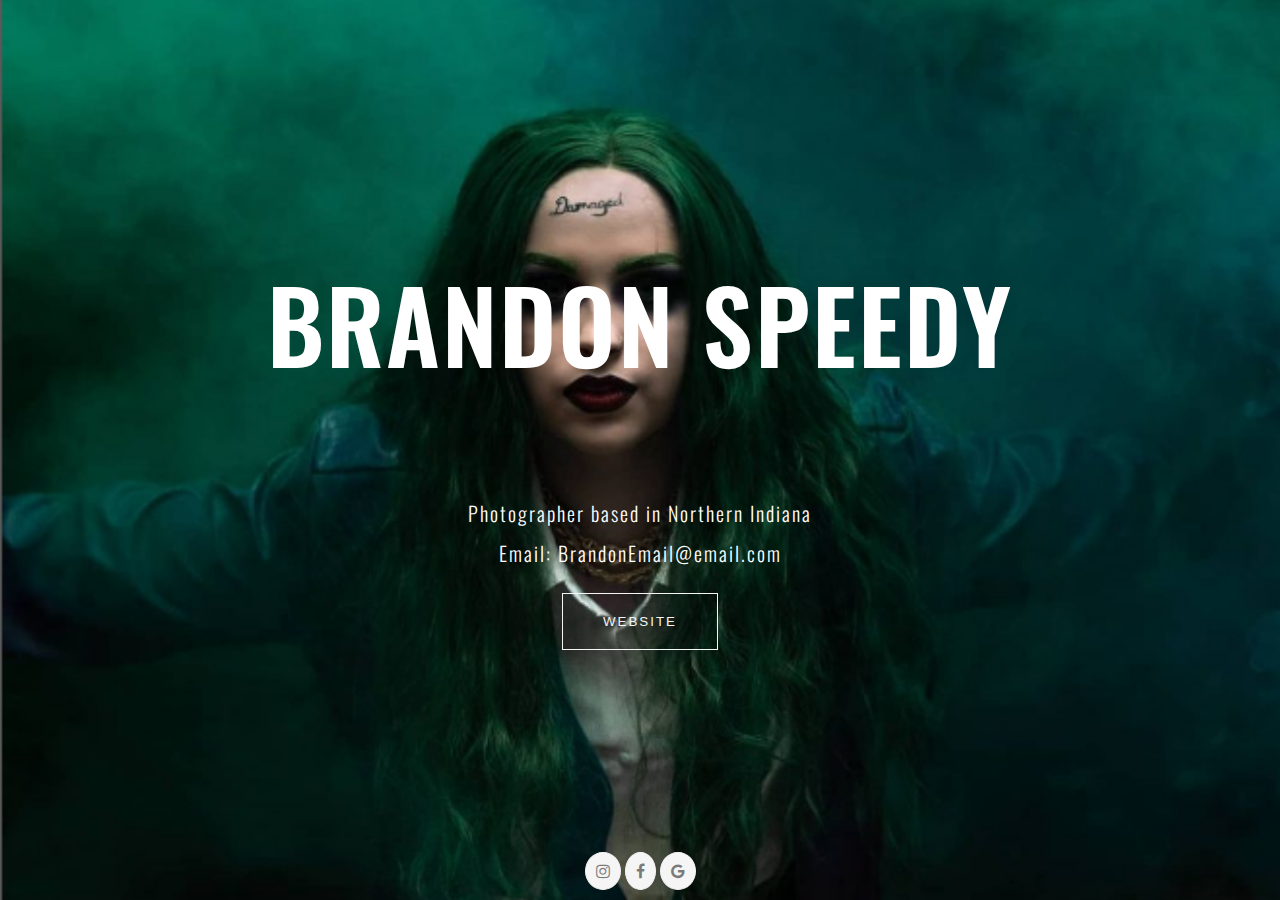
<file: index.html>
<!DOCTYPE html>
<html lang="en">

<head>
    <meta charset="UTF-8">
    <meta http-equiv="X-UA-Compatible" content="IE=edge">
    <meta name="viewport" content="width=device-width, initial-scale=1.0">
    <link rel="preconnect" href="https://fonts.googleapis.com">
    <link rel="preconnect" href="https://fonts.gstatic.com" crossorigin>
    <link href="https://fonts.googleapis.com/css2?family=Oswald:wght@200;300;600&display=swap" rel="stylesheet">
    <link rel="stylesheet" href="https://cdnjs.cloudflare.com/ajax/libs/font-awesome/4.7.0/css/font-awesome.min.css">
    <link rel="stylesheet" href="landingstyle.css">
    <title>Brandon Speedy Photography</title>
</head>

<body>
    <section>
        <h1>Brandon Speedy</h1>
        <div class="details">
            <p>
                Photographer based in Northern Indiana
            </p>
            <p>Email: BrandonEmail@email.com</p>
            <a href="./pages/main.html"><button>Website</button></a>
        </div>
    </section>
    <footer>
        <div class="contact">
            <a href="https://www.instagram.com/bmspeedy/?hl=en" target="blank" class="fa fa-instagram"></a>
            <a href="https://www.facebook.com/BMSpeedy-1514118848657477" target="blank" class="fa fa-facebook"></a>
            <a href="#" class="fa fa-google"></a>
        </div>
    </footer>
</body>

</html>
</file>
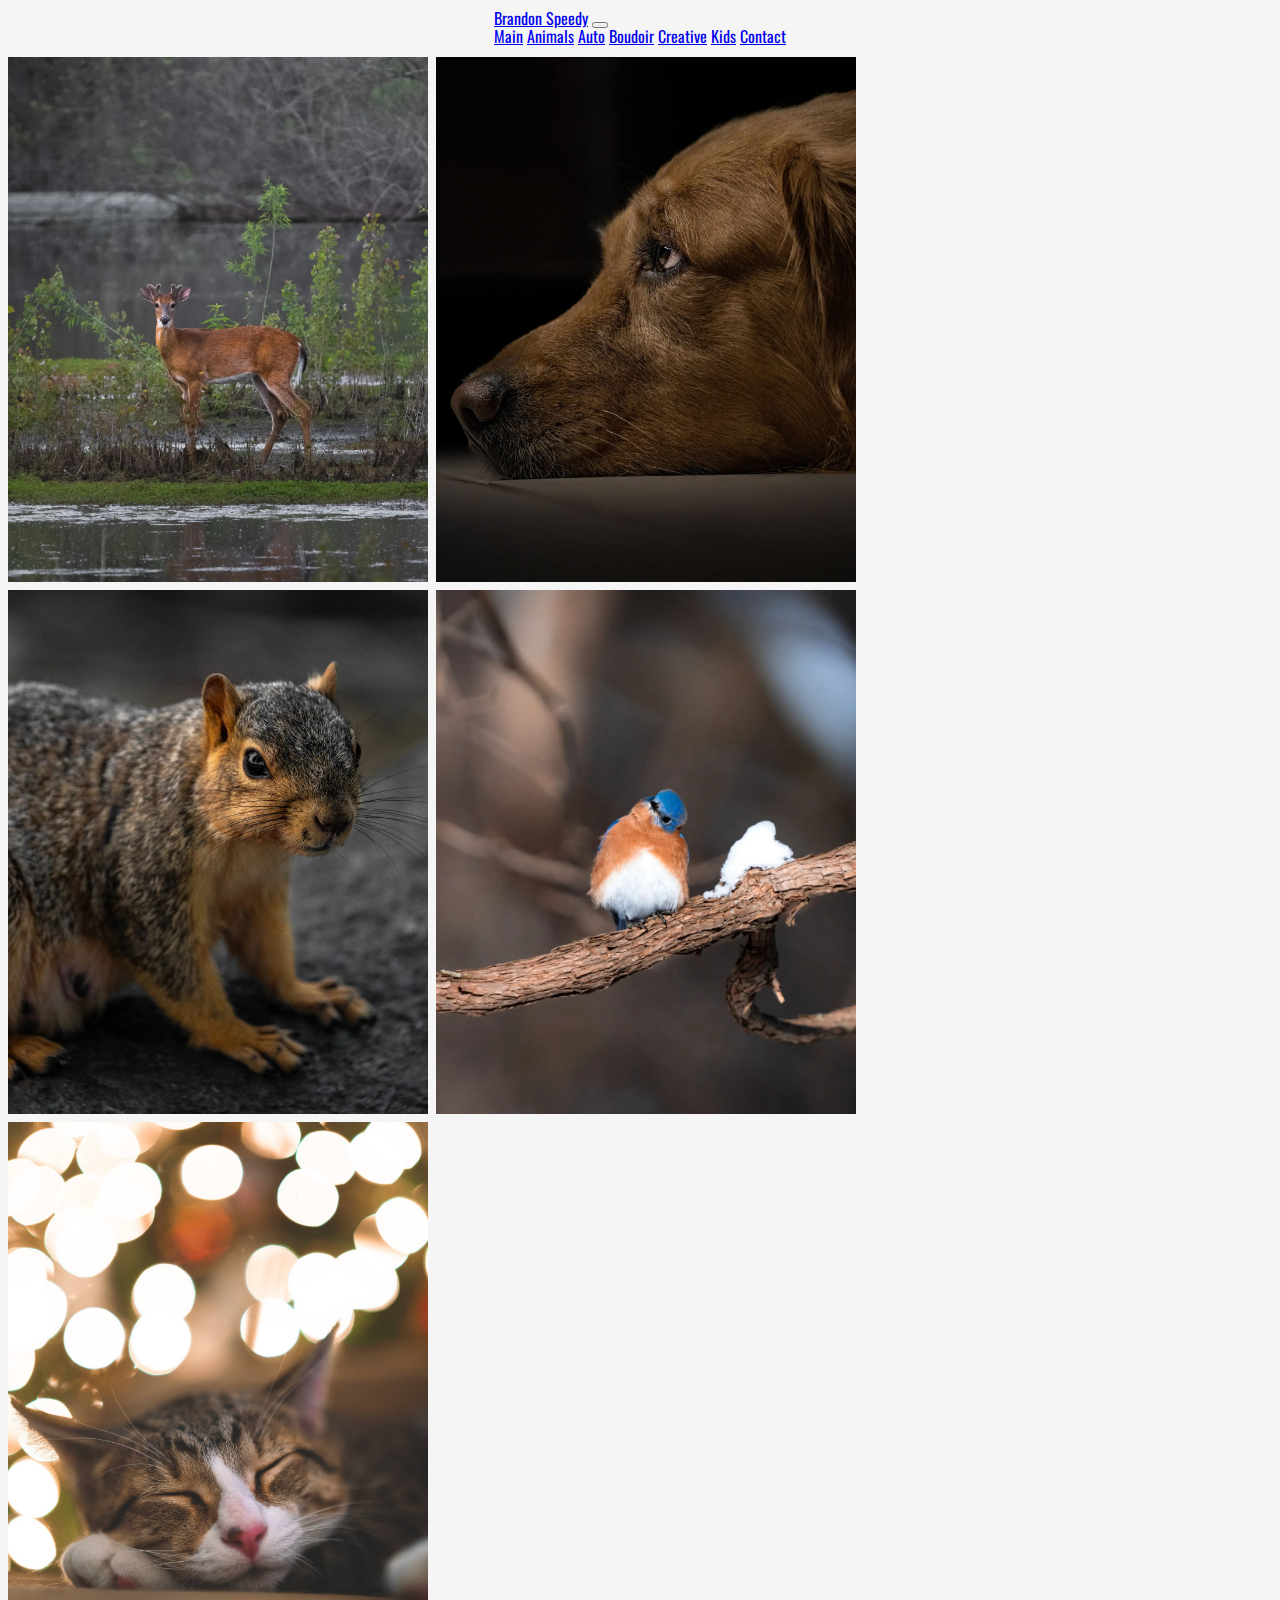
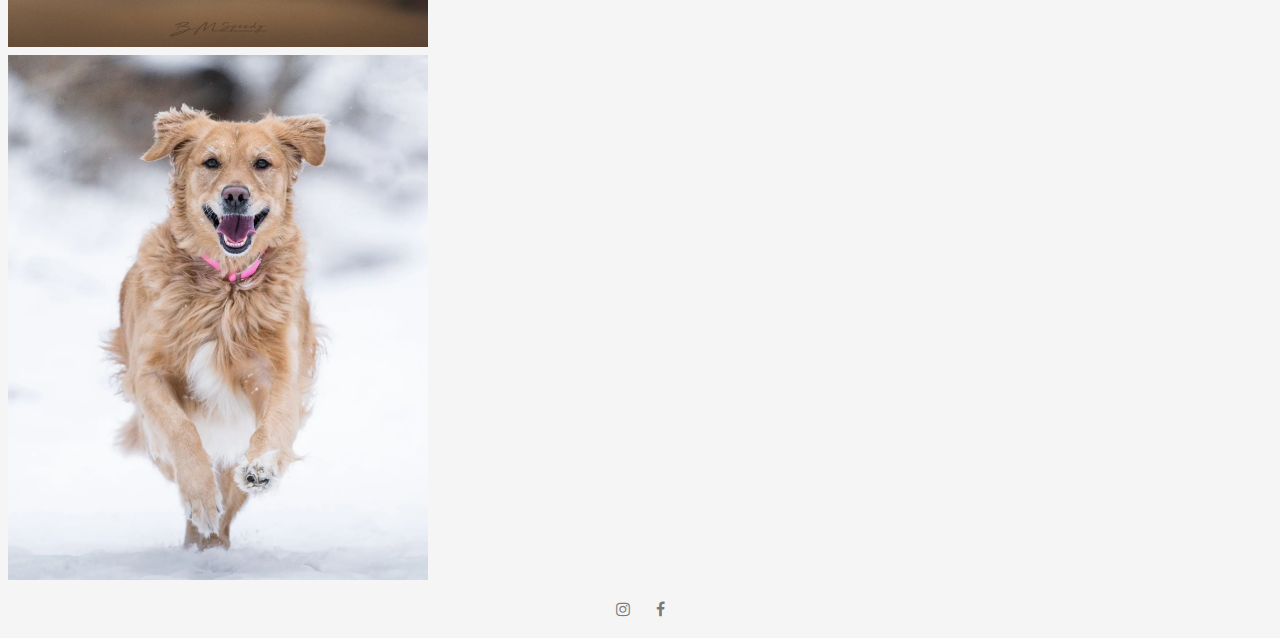
<file: pages/animals.html>
<!DOCTYPE html>
<html lang="en">

<head>
    <meta charset="UTF-8">
    <meta http-equiv="X-UA-Compatible" content="IE=edge">
    <meta name="viewport" content="width=device-width, initial-scale=1.0">
    <link rel="preconnect" href="https://fonts.googleapis.com">
    <link rel="preconnect" href="https://fonts.gstatic.com" crossorigin>
    <link href="https://fonts.googleapis.com/css2?family=Oswald:wght@200;300;600&display=swap" rel="stylesheet">
    <link rel="stylesheet" href="https://cdnjs.cloudflare.com/ajax/libs/font-awesome/4.7.0/css/font-awesome.min.css">
    <link rel="stylesheet" href="https://stackpath.bootstrapcdn.com/bootstrap/4.1.3/css/bootstrap.min.css"
        integrity="sha384-MCw98/SFnGE8fJT3GXwEOngsV7Zt27NXFoaoApmYm81iuXoPkFOJwJ8ERdknLPMO" crossorigin="anonymous">
    <link rel="stylesheet" href="./mainstyle.css">
    <title>Brandon Speedy Photography</title>
</head>

<body>
    <div class="container">
        <nav class="navbar navbar-expand-md navbar-light bg-whitesmoke">
            <a class="navbar-brand" href="#">Brandon Speedy</a>
            <button class="navbar-toggler" type="button" data-toggle="collapse" data-target="#expandme">
                <span class="navbar-toggler-icon"></span>
            </button>
            <div class="collapse navbar-collapse" id="expandme">
                <div class="navbar-nav ml-auto">
                    <a href="./main.html" class="nav-item nav-link">Main</a>
                    <a href="./animals.html" class="nav-item nav-link active">Animals</a>
                    <a href="./auto.html" class="nav-item nav-link">Auto</a>
                    <a href="./boudoir.html" class="nav-item nav-link">Boudoir</a>
                    <a href="./creative.html" class="nav-item nav-link">Creative</a>
                    <a href="./kids.html" class="nav-item nav-link">Kids</a>
                    <a href="./contact.html" class="nav-item nav-link">Contact</a>
                </div>
        </nav>
    </div>
    <div class="container">
        <div class="row">
            <div class="column">
                <img src="../images/animal/animal1.jpg">
                <img src="../images/animal/animal2.jpg">
            </div>
            <div class="column">
                <img src="../images/animal/animal3.jpg">
                <img src="../images/animal/animal6.jpg">
            </div>
            <div class="column">
                <img src="../images/animal/animal5.jpg">
                <img src="../images/animal/animal4.jpg">
            </div>
        </div>
    </div>
</body>
<footer>
    <div class="contact">
        <a href="https://www.instagram.com/bmspeedy/?hl=en" target="blank" class="fa fa-instagram"></a>
        <a href="https://www.facebook.com/BMSpeedy-1514118848657477" target="blank" class="fa fa-facebook"></a>
    </div>
</footer>
<script src="https://code.jquery.com/jquery-3.5.1.slim.min.js"
    integrity="sha384-DfXdz2htPH0lsSSs5nCTpuj/zy4C+OGpamoFVy38MVBnE+IbbVYUew+OrCXaRkfj"
    crossorigin="anonymous"></script>
<script src="https://cdn.jsdelivr.net/npm/popper.js@1.16.0/dist/umd/popper.min.js"
    integrity="sha384-Q6E9RHvbIyZFJoft+2mJbHaEWldlvI9IOYy5n3zV9zzTtmI3UksdQRVvoxMfooAo"
    crossorigin="anonymous"></script>
<script src="https://stackpath.bootstrapcdn.com/bootstrap/4.5.0/js/bootstrap.min.js"
    integrity="sha384-OgVRvuATP1z7JjHLkuOU7Xw704+h835Lr+6QL9UvYjZE3Ipu6Tp75j7Bh/kR0JKI"
    crossorigin="anonymous"></script>

</html>
</file>
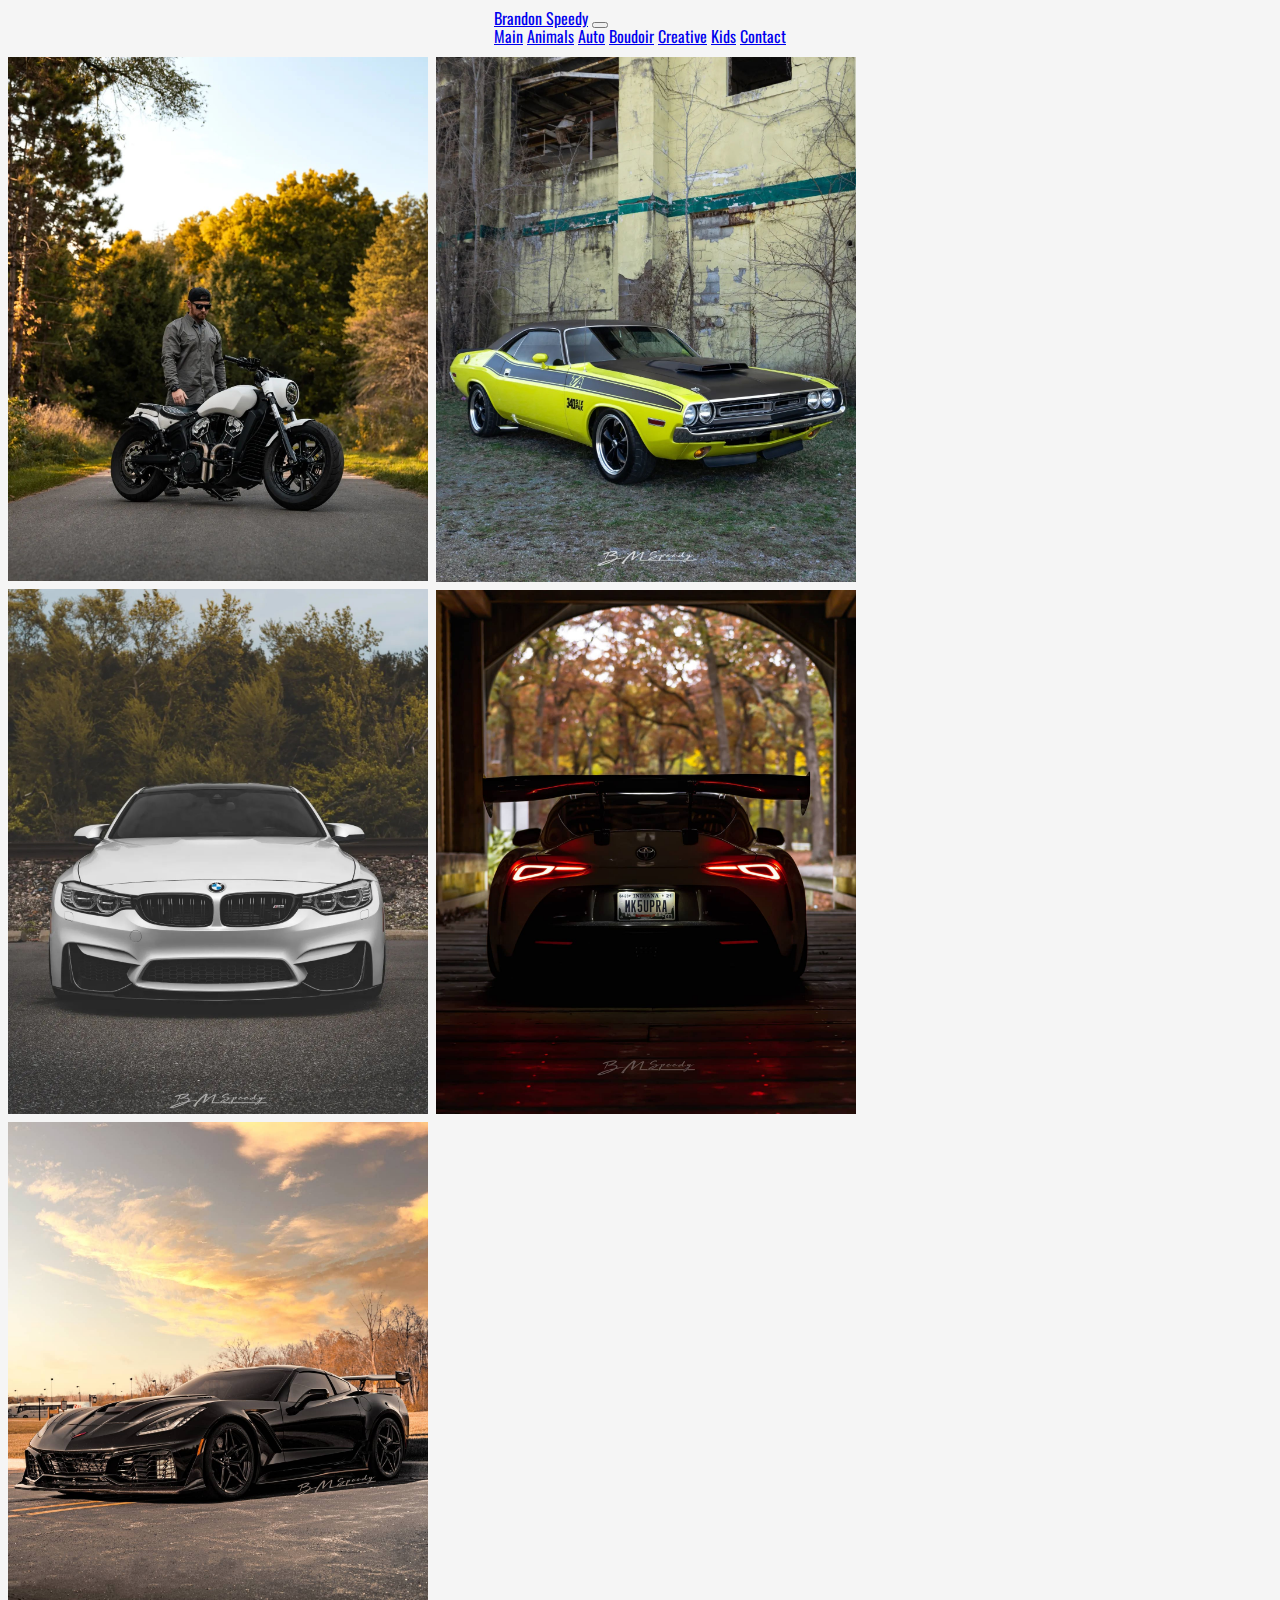
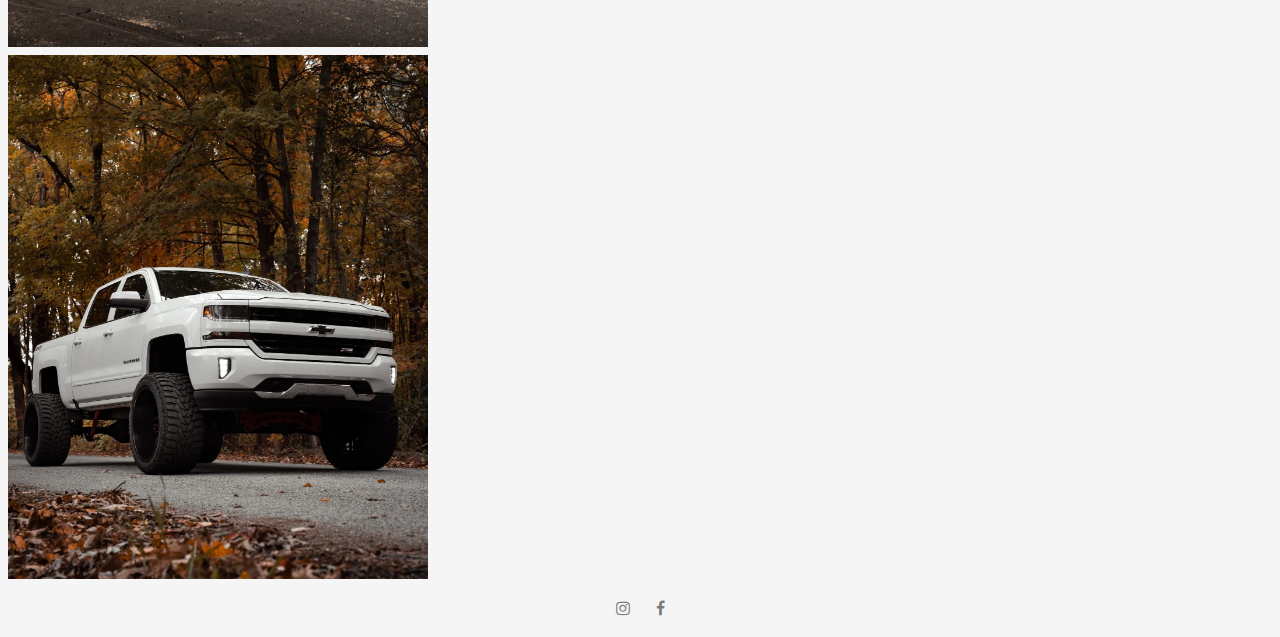
<file: pages/auto.html>
<!DOCTYPE html>
<html lang="en">

<head>
    <meta charset="UTF-8">
    <meta http-equiv="X-UA-Compatible" content="IE=edge">
    <meta name="viewport" content="width=device-width, initial-scale=1.0">
    <link rel="preconnect" href="https://fonts.googleapis.com">
    <link rel="preconnect" href="https://fonts.gstatic.com" crossorigin>
    <link href="https://fonts.googleapis.com/css2?family=Oswald:wght@200;300;600&display=swap" rel="stylesheet">
    <link rel="stylesheet" href="https://cdnjs.cloudflare.com/ajax/libs/font-awesome/4.7.0/css/font-awesome.min.css">
    <link rel="stylesheet" href="https://stackpath.bootstrapcdn.com/bootstrap/4.1.3/css/bootstrap.min.css"
        integrity="sha384-MCw98/SFnGE8fJT3GXwEOngsV7Zt27NXFoaoApmYm81iuXoPkFOJwJ8ERdknLPMO" crossorigin="anonymous">
    <link rel="stylesheet" href="mainstyle.css">
    <title>Brandon Speedy Photography</title>
</head>

<body>
    <div class="container">
        <nav class="navbar navbar-expand-md navbar-light bg-whitesmoke">
            <a class="navbar-brand" href="#">Brandon Speedy</a>
            <button class="navbar-toggler" type="button" data-toggle="collapse" data-target="#expandme">
                <span class="navbar-toggler-icon"></span>
            </button>
            <div class="collapse navbar-collapse" id="expandme">
                <div class="navbar-nav ml-auto">
                    <a href="./main.html" class="nav-item nav-link">Main</a>
                    <a href="./animals.html" class="nav-item nav-link">Animals</a>
                    <a href="./auto.html" class="nav-item nav-link active">Auto</a>
                    <a href="./boudoir.html" class="nav-item nav-link">Boudoir</a>
                    <a href="./creative.html" class="nav-item nav-link">Creative</a>
                    <a href="./kids.html" class="nav-item nav-link">Kids</a>
                    <a href="./contact.html" class="nav-item nav-link">Contact</a>
                </div>
        </nav>
    </div>
    <div class="container">
        <div class="row">
            <div class="column">
                <img src="../images/auto/auto1.jpg">
                <img src="../images/auto/auto2.jpg">
            </div>
            <div class="column">
                <img src="../images/auto/auto3.jpg">
                <img src="../images/auto/auto6.jpg">
            </div>
            <div class="column">
                <img src="../images/auto/auto5.jpg">
                <img src="../images/auto/auto4.jpg">
            </div>
        </div>
    </div>
</body>
<footer>
    <div class="contact">
        <a href="https://www.instagram.com/bmspeedy/?hl=en" target="blank" class="fa fa-instagram"></a>
        <a href="https://www.facebook.com/BMSpeedy-1514118848657477" target="blank" class="fa fa-facebook"></a>
    </div>
</footer>
<script src="https://code.jquery.com/jquery-3.5.1.slim.min.js"
    integrity="sha384-DfXdz2htPH0lsSSs5nCTpuj/zy4C+OGpamoFVy38MVBnE+IbbVYUew+OrCXaRkfj"
    crossorigin="anonymous"></script>
<script src="https://cdn.jsdelivr.net/npm/popper.js@1.16.0/dist/umd/popper.min.js"
    integrity="sha384-Q6E9RHvbIyZFJoft+2mJbHaEWldlvI9IOYy5n3zV9zzTtmI3UksdQRVvoxMfooAo"
    crossorigin="anonymous"></script>
<script src="https://stackpath.bootstrapcdn.com/bootstrap/4.5.0/js/bootstrap.min.js"
    integrity="sha384-OgVRvuATP1z7JjHLkuOU7Xw704+h835Lr+6QL9UvYjZE3Ipu6Tp75j7Bh/kR0JKI"
    crossorigin="anonymous"></script>

</html>
</file>
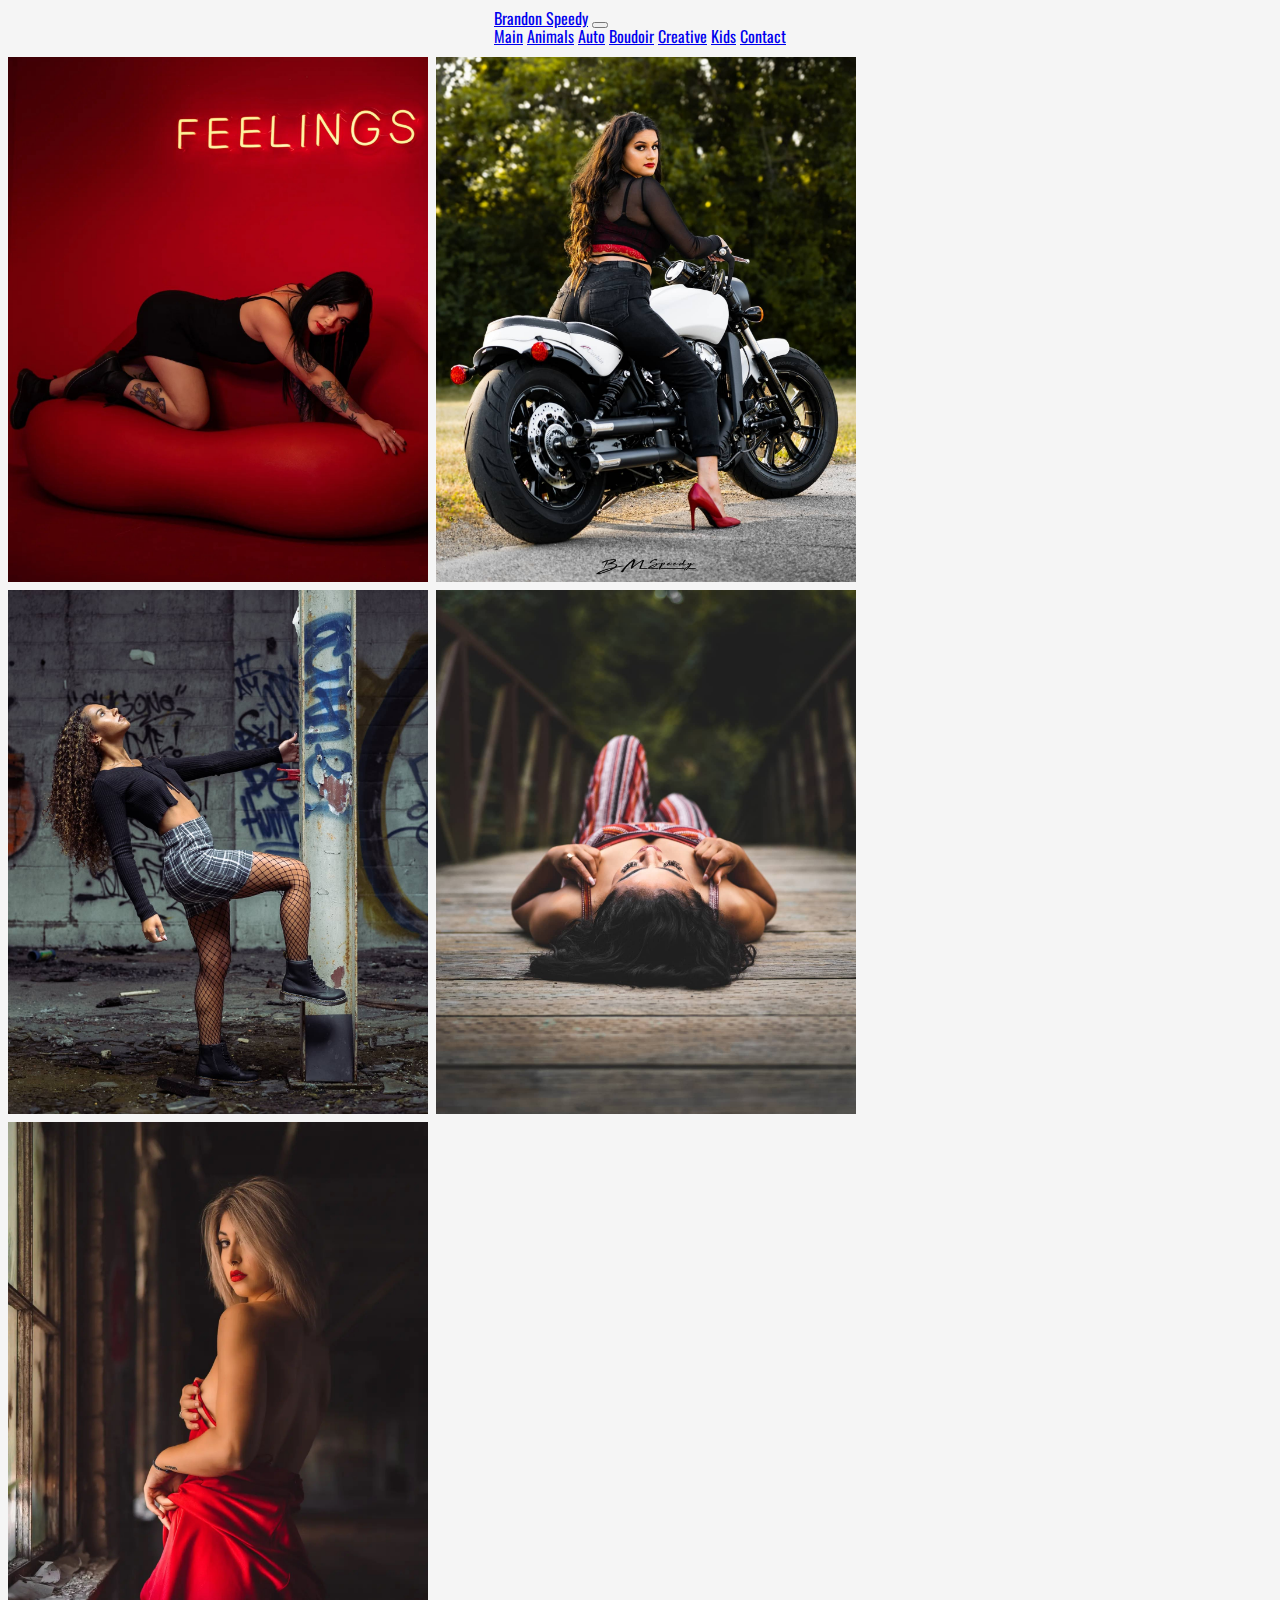
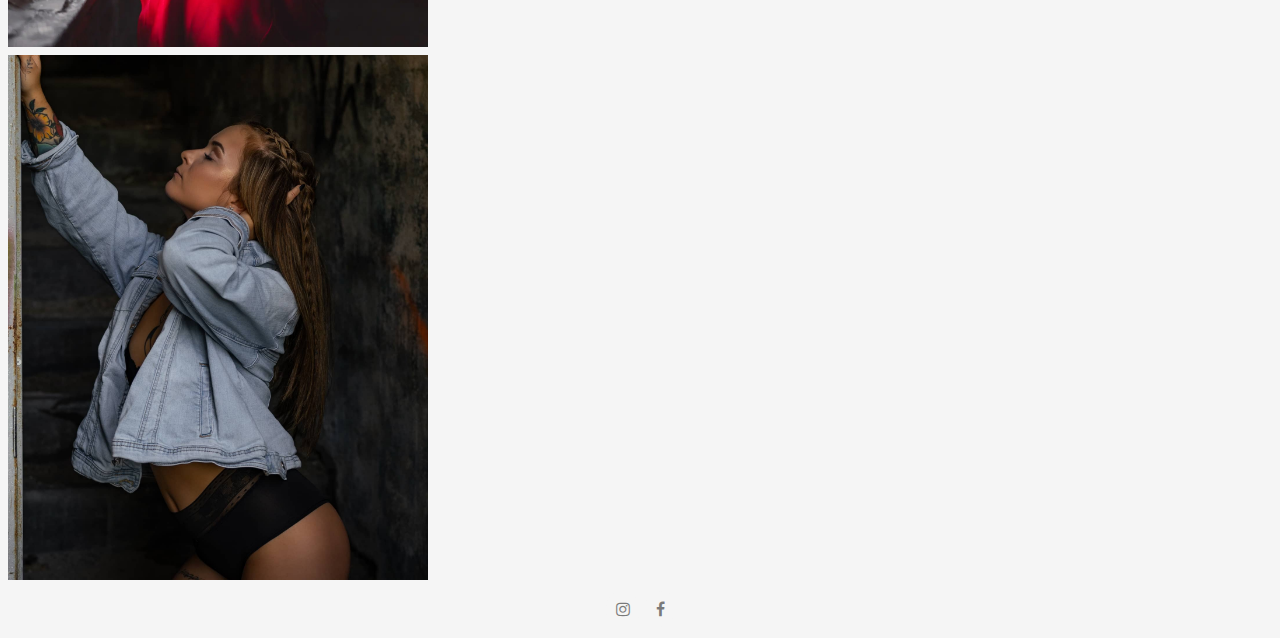
<file: pages/boudoir.html>
<!DOCTYPE html>
<html lang="en">

<head>
    <meta charset="UTF-8">
    <meta http-equiv="X-UA-Compatible" content="IE=edge">
    <meta name="viewport" content="width=device-width, initial-scale=1.0">
    <link rel="preconnect" href="https://fonts.googleapis.com">
    <link rel="preconnect" href="https://fonts.gstatic.com" crossorigin>
    <link href="https://fonts.googleapis.com/css2?family=Oswald:wght@200;300;600&display=swap" rel="stylesheet">
    <link rel="stylesheet" href="https://cdnjs.cloudflare.com/ajax/libs/font-awesome/4.7.0/css/font-awesome.min.css">
    <link rel="stylesheet" href="https://stackpath.bootstrapcdn.com/bootstrap/4.1.3/css/bootstrap.min.css"
        integrity="sha384-MCw98/SFnGE8fJT3GXwEOngsV7Zt27NXFoaoApmYm81iuXoPkFOJwJ8ERdknLPMO" crossorigin="anonymous">
    <link rel="stylesheet" href="mainstyle.css">
    <title>Brandon Speedy Photography</title>
</head>

<body>
    <div class="container">
        <nav class="navbar navbar-expand-md navbar-light bg-whitesmoke">
            <a class="navbar-brand" href="#">Brandon Speedy</a>
            <button class="navbar-toggler" type="button" data-toggle="collapse" data-target="#expandme">
                <span class="navbar-toggler-icon"></span>
            </button>
            <div class="collapse navbar-collapse" id="expandme">
                <div class="navbar-nav ml-auto">
                    <a href="./main.html" class="nav-item nav-link">Main</a>
                    <a href="./animals.html" class="nav-item nav-link">Animals</a>
                    <a href="./auto.html" class="nav-item nav-link">Auto</a>
                    <a href="./boudoir.html" class="nav-item nav-link active">Boudoir</a>
                    <a href="./creative.html" class="nav-item nav-link">Creative</a>
                    <a href="./kids.html" class="nav-item nav-link">Kids</a>
                    <a href="./contact.html" class="nav-item nav-link">Contact</a>
                </div>
        </nav>
    </div>
    <div class="container">
        <div class="row">
            <div class="column">
                <img src="../images/boudoir/boudoir1.jpg">
                <img src="../images/boudoir/boudoir2.jpg">
            </div>
            <div class="column">
                <img src="../images/boudoir/boudoir3.jpg">
                <img src="../images/boudoir/boudoir6.jpg">
            </div>
            <div class="column">
                <img src="../images/boudoir/boudoir5.jpg">
                <img src="../images/boudoir/boudoir4.jpg">
            </div>
        </div>
    </div>
</body>
<footer>
    <div class="contact">
        <a href="https://www.instagram.com/bmspeedy/?hl=en" target="blank" class="fa fa-instagram"></a>
        <a href="https://www.facebook.com/BMSpeedy-1514118848657477" target="blank" class="fa fa-facebook"></a>
    </div>
</footer>
<script src="https://code.jquery.com/jquery-3.5.1.slim.min.js"
    integrity="sha384-DfXdz2htPH0lsSSs5nCTpuj/zy4C+OGpamoFVy38MVBnE+IbbVYUew+OrCXaRkfj"
    crossorigin="anonymous"></script>
<script src="https://cdn.jsdelivr.net/npm/popper.js@1.16.0/dist/umd/popper.min.js"
    integrity="sha384-Q6E9RHvbIyZFJoft+2mJbHaEWldlvI9IOYy5n3zV9zzTtmI3UksdQRVvoxMfooAo"
    crossorigin="anonymous"></script>
<script src="https://stackpath.bootstrapcdn.com/bootstrap/4.5.0/js/bootstrap.min.js"
    integrity="sha384-OgVRvuATP1z7JjHLkuOU7Xw704+h835Lr+6QL9UvYjZE3Ipu6Tp75j7Bh/kR0JKI"
    crossorigin="anonymous"></script>

</html>
</file>
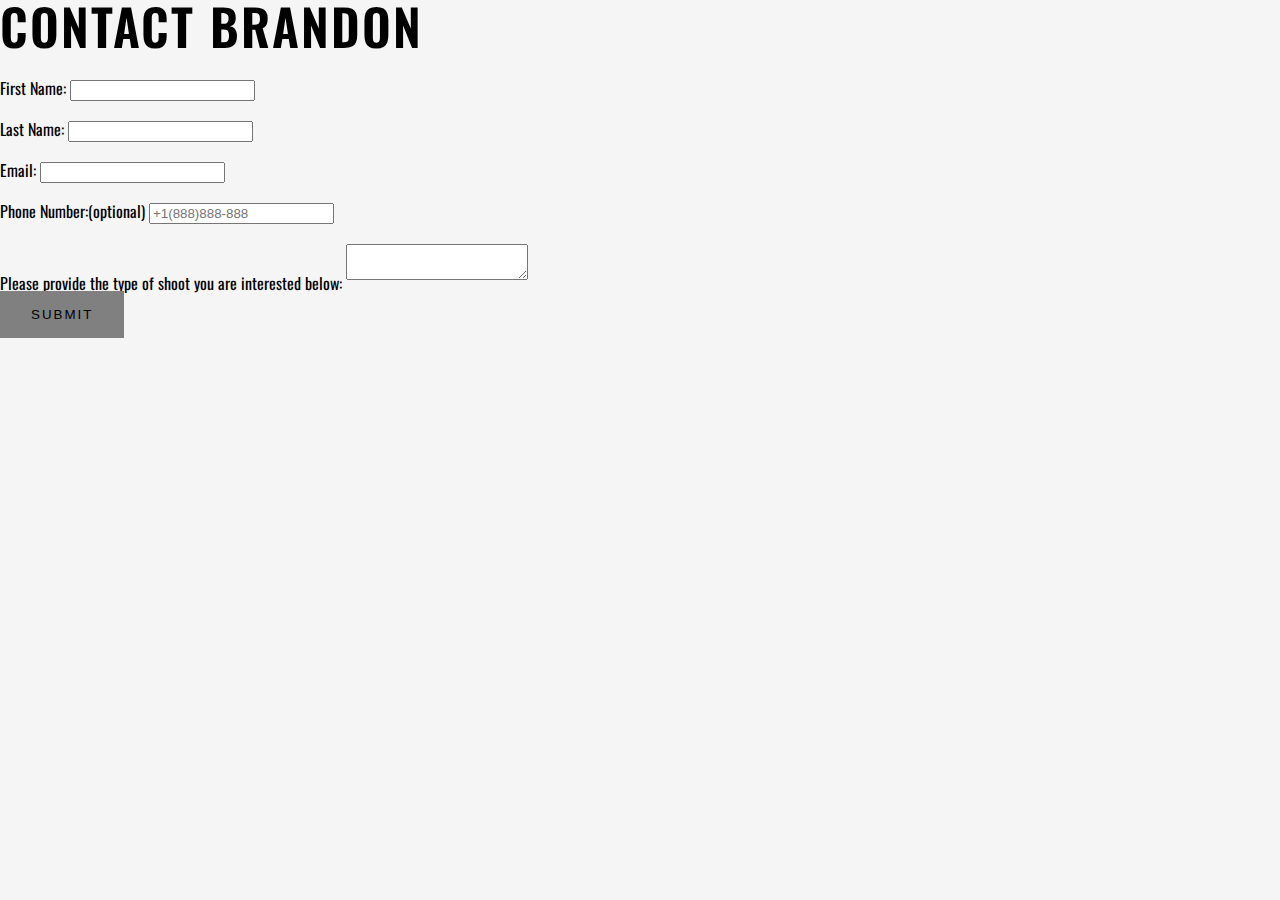
<file: pages/contact.html>
<!DOCTYPE html>
<html lang="en">

<head>
    <meta charset="UTF-8">
    <meta http-equiv="X-UA-Compatible" content="IE=edge">
    <meta name="viewport" content="width=device-width, initial-scale=1.0">
    <link rel="preconnect" href="https://fonts.googleapis.com">
    <link rel="preconnect" href="https://fonts.gstatic.com" crossorigin>
    <link href="https://fonts.googleapis.com/css2?family=Oswald:wght@200;300;600&display=swap" rel="stylesheet">
    <link rel="stylesheet" href="https://cdnjs.cloudflare.com/ajax/libs/font-awesome/4.7.0/css/font-awesome.min.css">
    <link rel="stylesheet" href="https://stackpath.bootstrapcdn.com/bootstrap/4.1.3/css/bootstrap.min.css"
        integrity="sha384-MCw98/SFnGE8fJT3GXwEOngsV7Zt27NXFoaoApmYm81iuXoPkFOJwJ8ERdknLPMO" crossorigin="anonymous">
    <link rel="stylesheet" href="contactstyle.css">
    <title>Contact Me</title>
</head>

<body>
    <div class="container mt-5">
        <h1>Contact Brandon</h1>
        <form class="row g3" action="https://formsubmit.co/ecf23bc10b70d196be8fcb0b5e5272fd" method="POST">
            <input type="text" name="_honey" style="display:none;">

            <input type="hidden" name="_captcha" value="false">

            <div class="col-md-6">
                <label for="firstName" class="form-label">First Name:</label>
                <input type="text" class="form-control" name="First&nbsp;Name" id="firstName" required>
            </div>
            <div class="col-md-6">
                <label for="lastName" class="form-label">Last Name:</label>
                <input type="text" class="form-control" name="Last&nbsp;Name" id="lastName" required>
            </div>
            <div class="col-md-8">
                <label for="email" class="form-label">Email:</label>
                <input type="email" class="form-control" name="E-mail" id="email" required>
            </div>
            <div class="col-md-4">
                <label for="phone" class="form-label">Phone Number:<i>(optional)</i></label>
                <input type="text" class="form-control" id="phone" name="Phone&nbsp;Number"
                    placeholder="+1(888)888-888">
            </div>
            <div class="col-md-12">
                <label for="comments" class="form-label">Please provide the type of shoot you are interested
                    below:</label>
                <textarea class="form-control" id="comments" name="Type&nbsp;of&nbsp;Shoot" row="3" required></textarea>
            </div>
            <div class="col-md-12">
                <button type="submit" class="btn btn-primary">SUBMIT</button>
            </div>
        </form>
    </div>
</body>

</html>
</file>
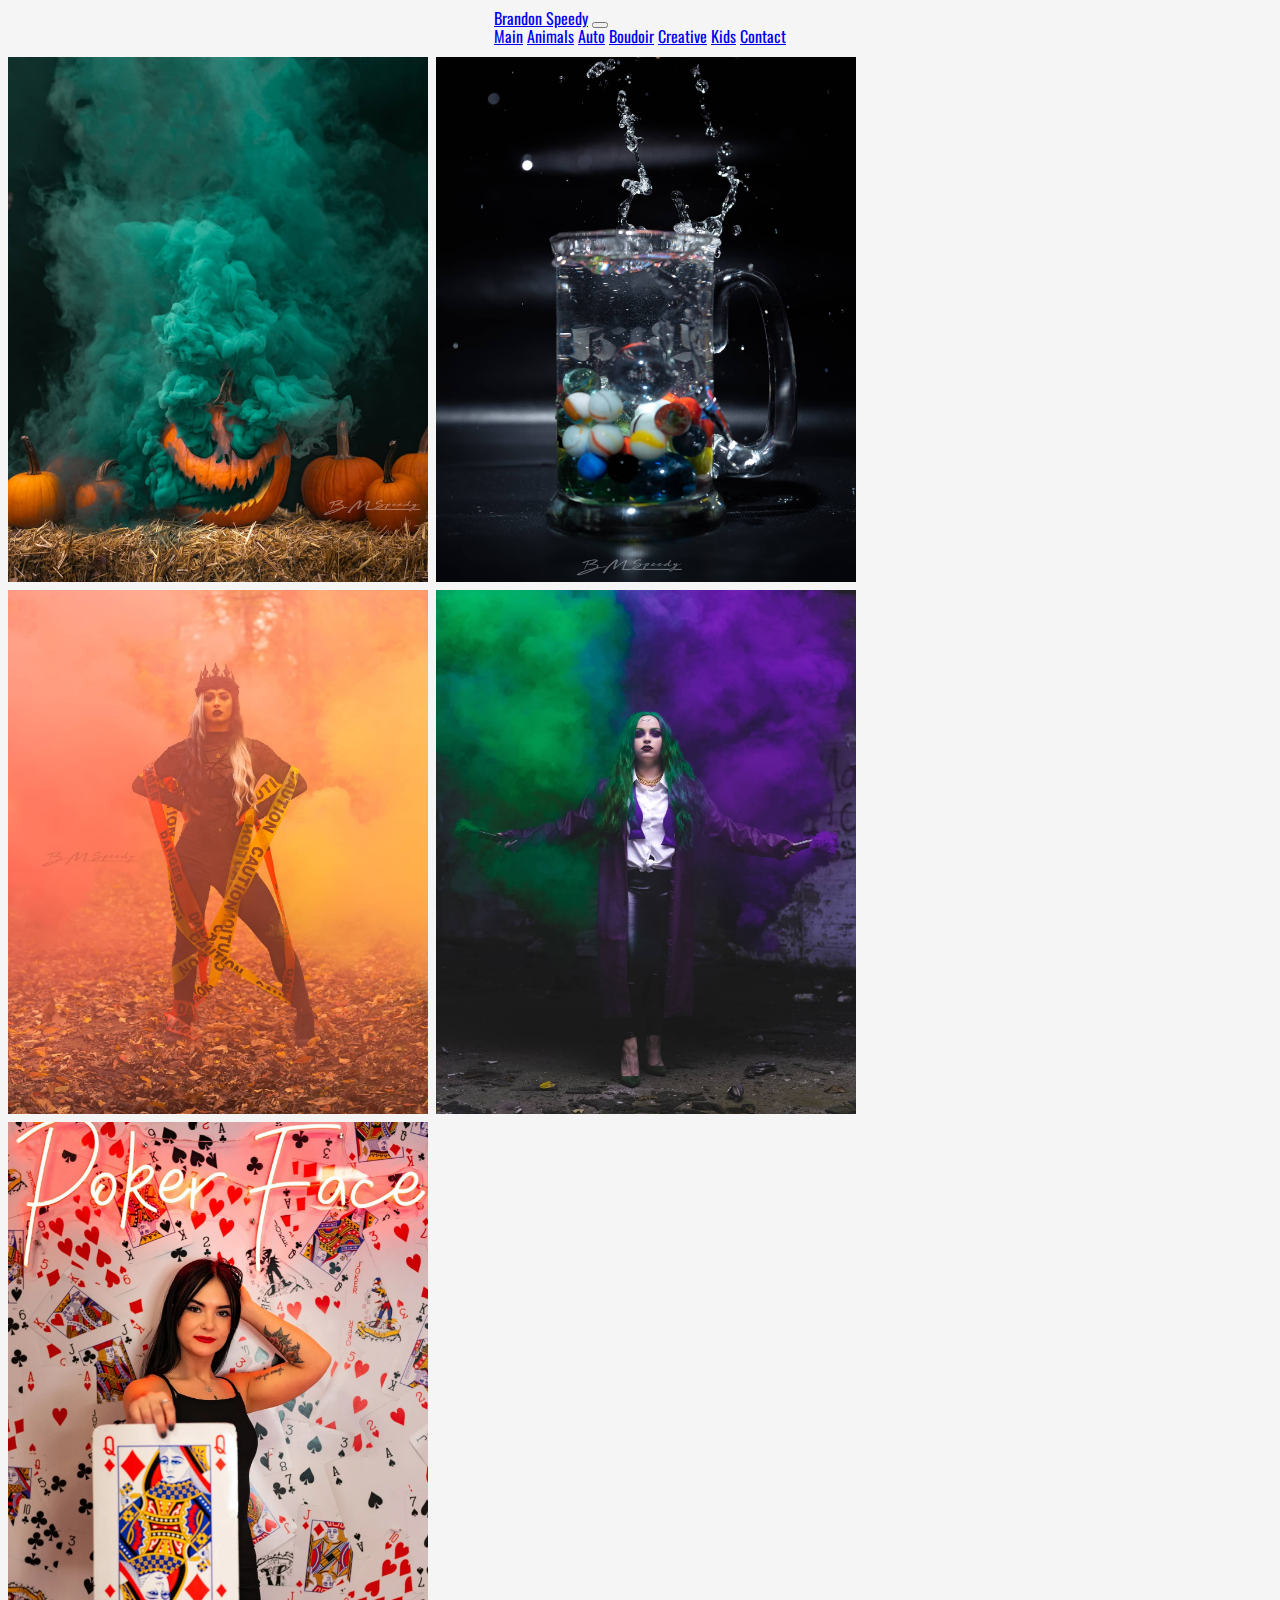
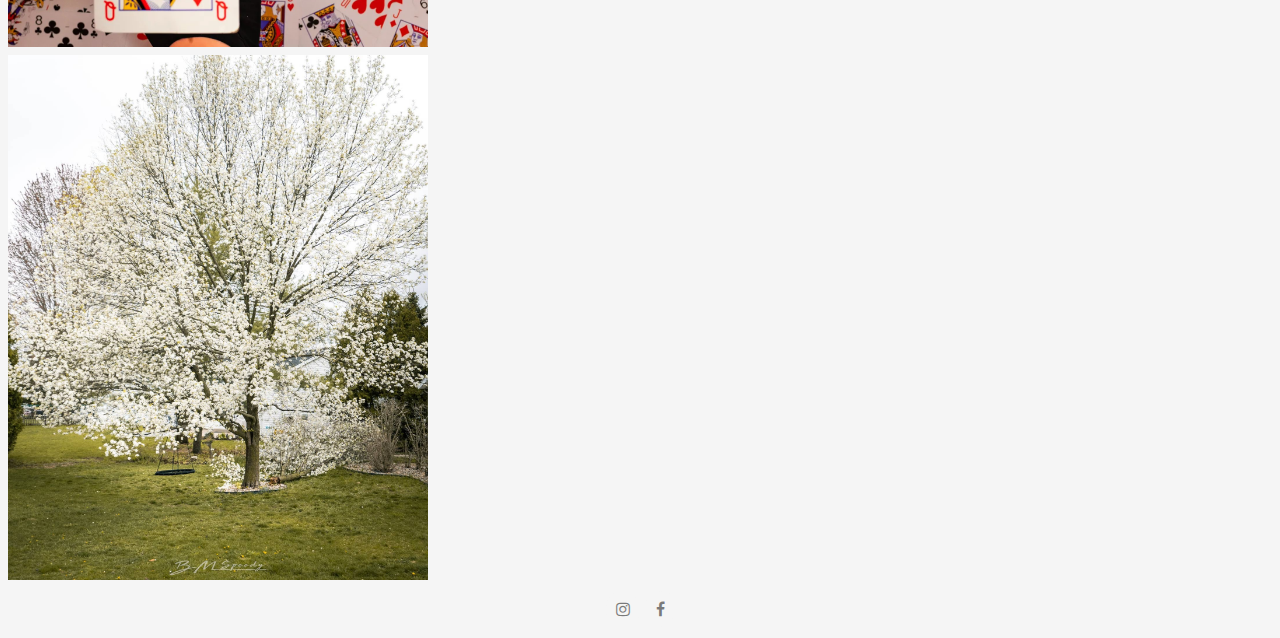
<file: pages/creative.html>
<!DOCTYPE html>
<html lang="en">

<head>
    <meta charset="UTF-8">
    <meta http-equiv="X-UA-Compatible" content="IE=edge">
    <meta name="viewport" content="width=device-width, initial-scale=1.0">
    <link rel="preconnect" href="https://fonts.googleapis.com">
    <link rel="preconnect" href="https://fonts.gstatic.com" crossorigin>
    <link href="https://fonts.googleapis.com/css2?family=Oswald:wght@200;300;600&display=swap" rel="stylesheet">
    <link rel="stylesheet" href="https://cdnjs.cloudflare.com/ajax/libs/font-awesome/4.7.0/css/font-awesome.min.css">
    <link rel="stylesheet" href="https://stackpath.bootstrapcdn.com/bootstrap/4.1.3/css/bootstrap.min.css"
        integrity="sha384-MCw98/SFnGE8fJT3GXwEOngsV7Zt27NXFoaoApmYm81iuXoPkFOJwJ8ERdknLPMO" crossorigin="anonymous">
    <link rel="stylesheet" href="mainstyle.css">
    <title>Brandon Speedy Photography</title>
</head>

<body>
    <div class="container">
        <nav class="navbar navbar-expand-md navbar-light bg-whitesmoke">
            <a class="navbar-brand" href="#">Brandon Speedy</a>
            <button class="navbar-toggler" type="button" data-toggle="collapse" data-target="#expandme">
                <span class="navbar-toggler-icon"></span>
            </button>
            <div class="collapse navbar-collapse" id="expandme">
                <div class="navbar-nav ml-auto">
                    <a href="./main.html" class="nav-item nav-link">Main</a>
                    <a href="./animals.html" class="nav-item nav-link">Animals</a>
                    <a href="./auto.html" class="nav-item nav-link">Auto</a>
                    <a href="./boudoir.html" class="nav-item nav-link">Boudoir</a>
                    <a href="./creative.html" class="nav-item nav-link active">Creative</a>
                    <a href="./kids.html" class="nav-item nav-link">Kids</a>
                    <a href="./contact.html" class="nav-item nav-link">Contact</a>
                </div>
        </nav>
    </div>
    <div class="container">
        <div class="row">
            <div class="column">
                <img src="../images/creative/creative1.jpg">
                <img src="../images/creative/creative2.jpg">
            </div>
            <div class="column">
                <img src="../images/creative/creative3.jpg">
                <img src="../images/creative/creative6.jpg">
            </div>
            <div class="column">
                <img src="../images/creative/creative5.jpg">
                <img src="../images/creative/creative4.jpg">
            </div>
        </div>
    </div>
</body>
<footer>
    <div class="contact">
        <a href="https://www.instagram.com/bmspeedy/?hl=en" target="blank" class="fa fa-instagram"></a>
        <a href="https://www.facebook.com/BMSpeedy-1514118848657477" target="blank" class="fa fa-facebook"></a>
    </div>
</footer>
<script src="https://code.jquery.com/jquery-3.5.1.slim.min.js"
    integrity="sha384-DfXdz2htPH0lsSSs5nCTpuj/zy4C+OGpamoFVy38MVBnE+IbbVYUew+OrCXaRkfj"
    crossorigin="anonymous"></script>
<script src="https://cdn.jsdelivr.net/npm/popper.js@1.16.0/dist/umd/popper.min.js"
    integrity="sha384-Q6E9RHvbIyZFJoft+2mJbHaEWldlvI9IOYy5n3zV9zzTtmI3UksdQRVvoxMfooAo"
    crossorigin="anonymous"></script>
<script src="https://stackpath.bootstrapcdn.com/bootstrap/4.5.0/js/bootstrap.min.js"
    integrity="sha384-OgVRvuATP1z7JjHLkuOU7Xw704+h835Lr+6QL9UvYjZE3Ipu6Tp75j7Bh/kR0JKI"
    crossorigin="anonymous"></script>

</html>
</file>
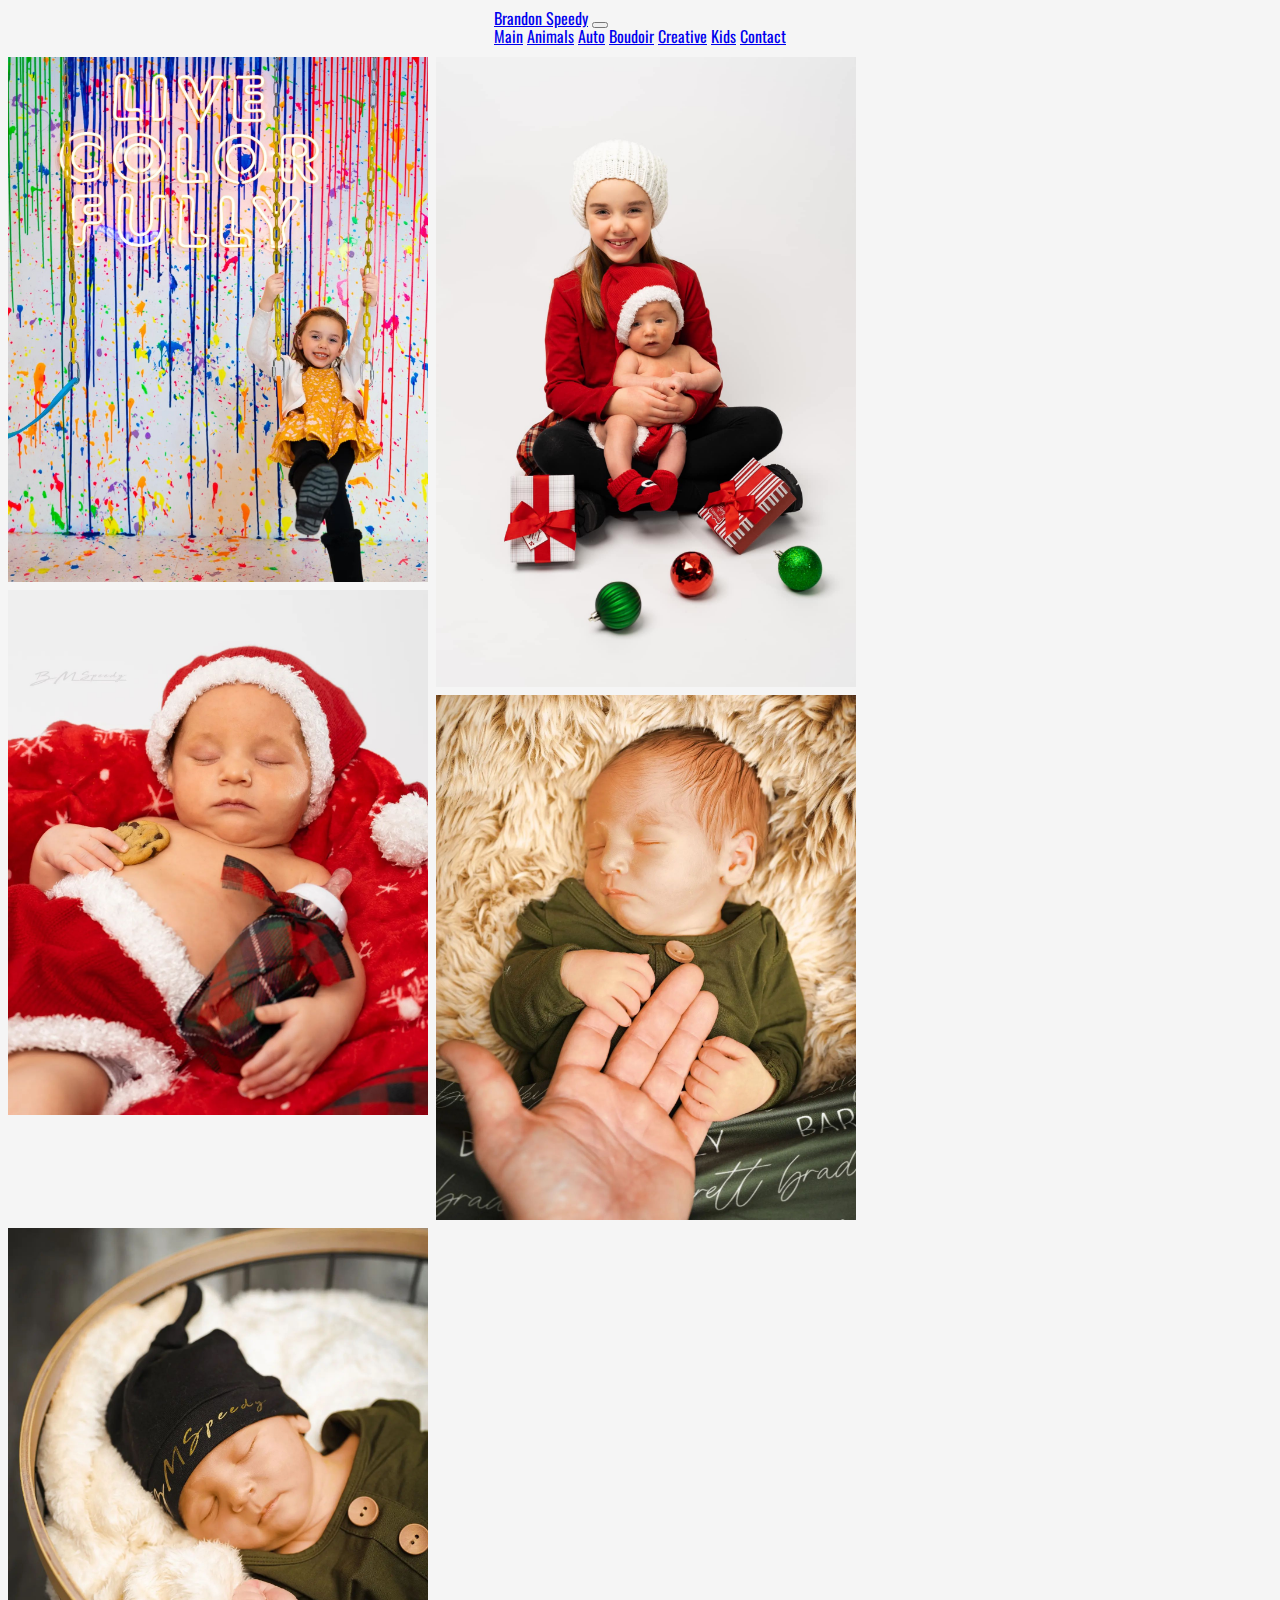
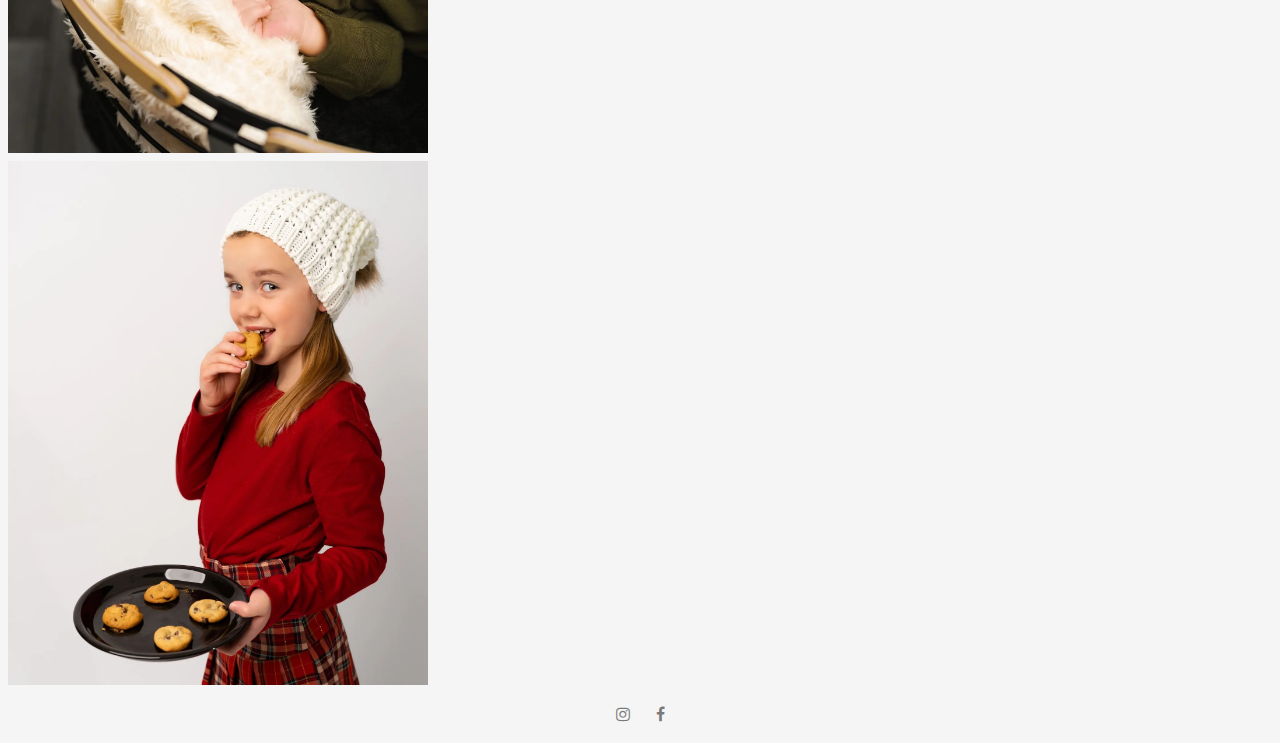
<file: pages/kids.html>
<!DOCTYPE html>
<html lang="en">

<head>
    <meta charset="UTF-8">
    <meta http-equiv="X-UA-Compatible" content="IE=edge">
    <meta name="viewport" content="width=device-width, initial-scale=1.0">
    <link rel="preconnect" href="https://fonts.googleapis.com">
    <link rel="preconnect" href="https://fonts.gstatic.com" crossorigin>
    <link href="https://fonts.googleapis.com/css2?family=Oswald:wght@200;300;600&display=swap" rel="stylesheet">
    <link rel="stylesheet" href="https://cdnjs.cloudflare.com/ajax/libs/font-awesome/4.7.0/css/font-awesome.min.css">
    <link rel="stylesheet" href="https://stackpath.bootstrapcdn.com/bootstrap/4.1.3/css/bootstrap.min.css"
        integrity="sha384-MCw98/SFnGE8fJT3GXwEOngsV7Zt27NXFoaoApmYm81iuXoPkFOJwJ8ERdknLPMO" crossorigin="anonymous">
    <link rel="stylesheet" href="mainstyle.css">
    <title>Brandon Speedy Photography</title>
</head>

<body>
    <div class="container">
        <nav class="navbar navbar-expand-md navbar-light bg-whitesmoke">
            <a class="navbar-brand" href="#">Brandon Speedy</a>
            <button class="navbar-toggler" type="button" data-toggle="collapse" data-target="#expandme">
                <span class="navbar-toggler-icon"></span>
            </button>
            <div class="collapse navbar-collapse" id="expandme">
                <div class="navbar-nav ml-auto">
                    <a href="./main.html" class="nav-item nav-link">Main</a>
                    <a href="./animals.html" class="nav-item nav-link">Animals</a>
                    <a href="./auto.html" class="nav-item nav-link">Auto</a>
                    <a href="./boudoir.html" class="nav-item nav-link">Boudoir</a>
                    <a href="./creative.html" class="nav-item nav-link">Creative</a>
                    <a href="./kids.html" class="nav-item nav-link active">Kids</a>
                    <a href="./contact.html" class="nav-item nav-link">Contact</a>
                </div>
        </nav>
    </div>
    <div class="container">
        <div class="row">
            <div class="column">
                <img src="../images/kids/kid1.jpg">
                <img src="../images/kids/kid2.jpg">
            </div>
            <div class="column">
                <img src="../images/kids/kid5.jpg">
                <img src="../images/kids/kid6.jpg">
            </div>
            <div class="column">
                <img src="../images/kids/kid4.jpg">
                <img src="../images/kids/kid3.jpg">
            </div>
        </div>
    </div>
</body>
<footer>
    <div class="contact">
        <a href="https://www.instagram.com/bmspeedy/?hl=en" target="blank" class="fa fa-instagram"></a>
        <a href="https://www.facebook.com/BMSpeedy-1514118848657477" target="blank" class="fa fa-facebook"></a>
    </div>
</footer>
<script src="https://code.jquery.com/jquery-3.5.1.slim.min.js"
    integrity="sha384-DfXdz2htPH0lsSSs5nCTpuj/zy4C+OGpamoFVy38MVBnE+IbbVYUew+OrCXaRkfj"
    crossorigin="anonymous"></script>
<script src="https://cdn.jsdelivr.net/npm/popper.js@1.16.0/dist/umd/popper.min.js"
    integrity="sha384-Q6E9RHvbIyZFJoft+2mJbHaEWldlvI9IOYy5n3zV9zzTtmI3UksdQRVvoxMfooAo"
    crossorigin="anonymous"></script>
<script src="https://stackpath.bootstrapcdn.com/bootstrap/4.5.0/js/bootstrap.min.js"
    integrity="sha384-OgVRvuATP1z7JjHLkuOU7Xw704+h835Lr+6QL9UvYjZE3Ipu6Tp75j7Bh/kR0JKI"
    crossorigin="anonymous"></script>

</html>
</file>
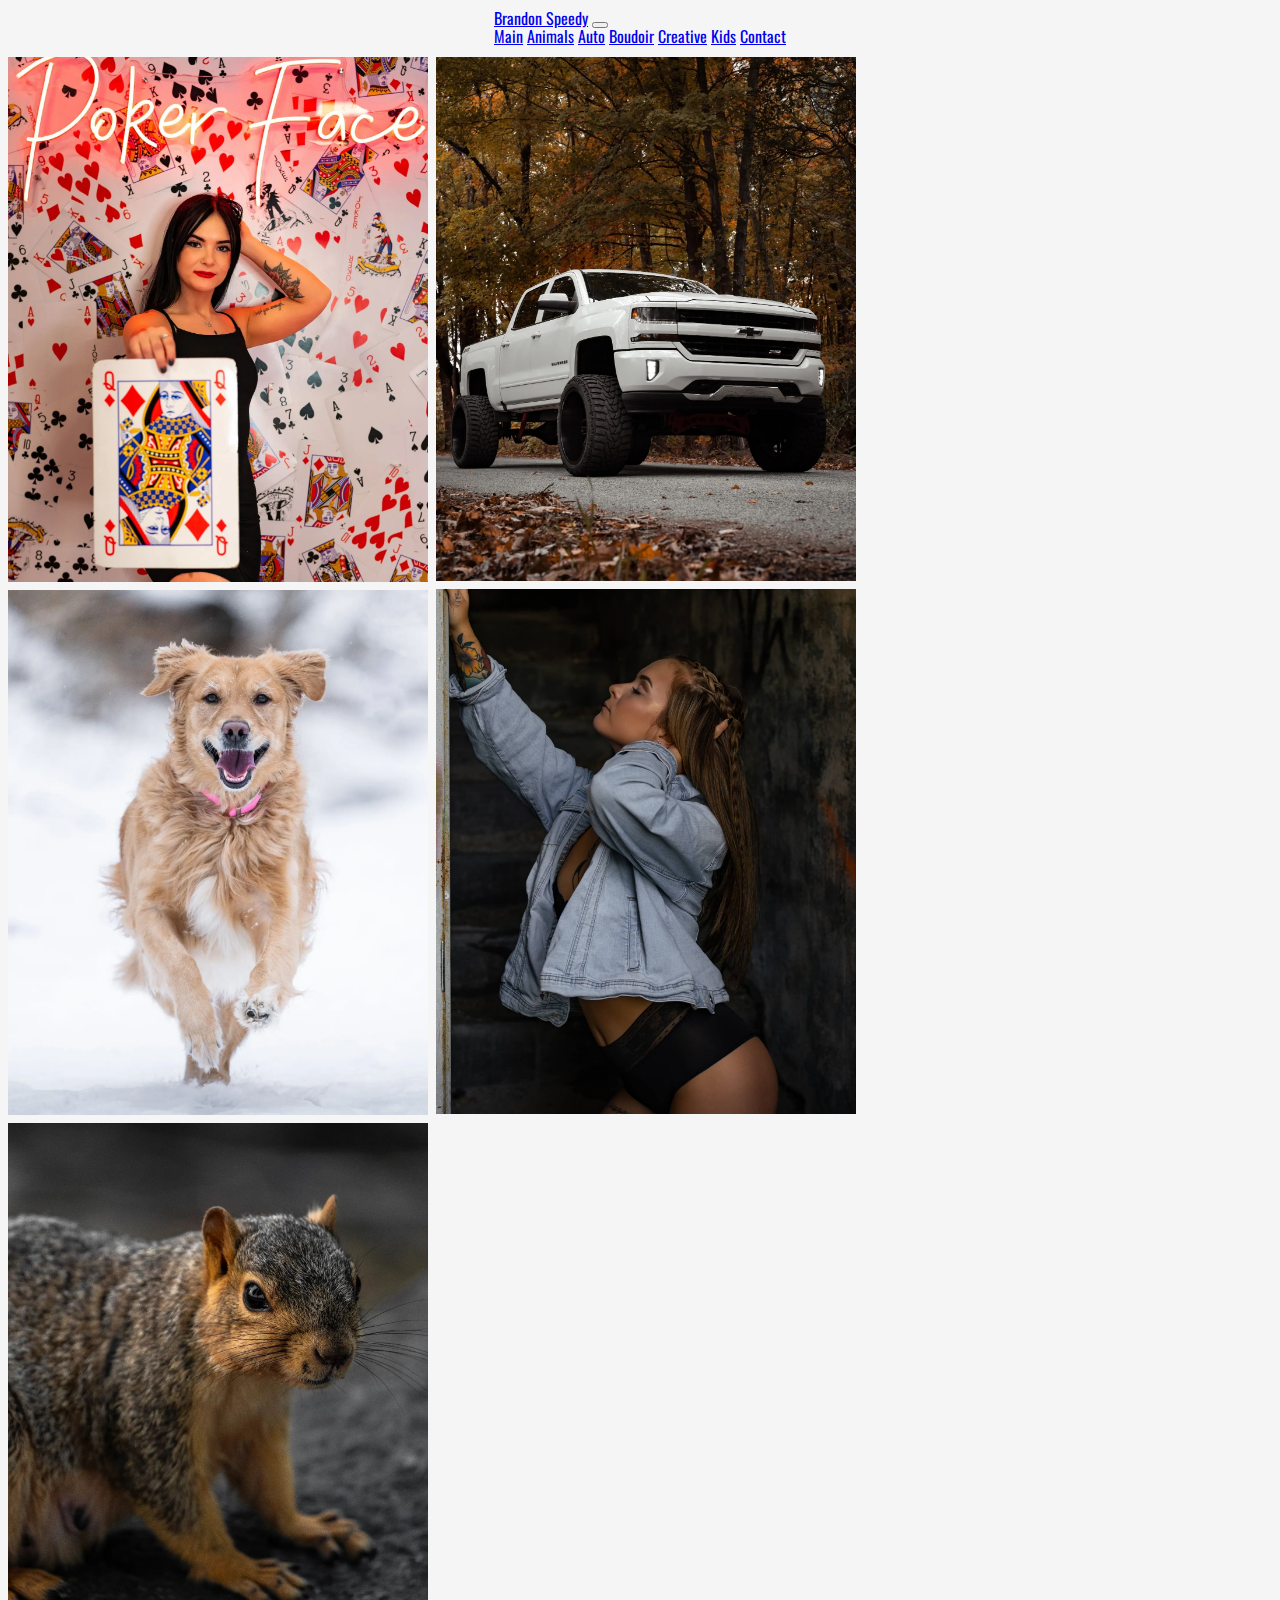
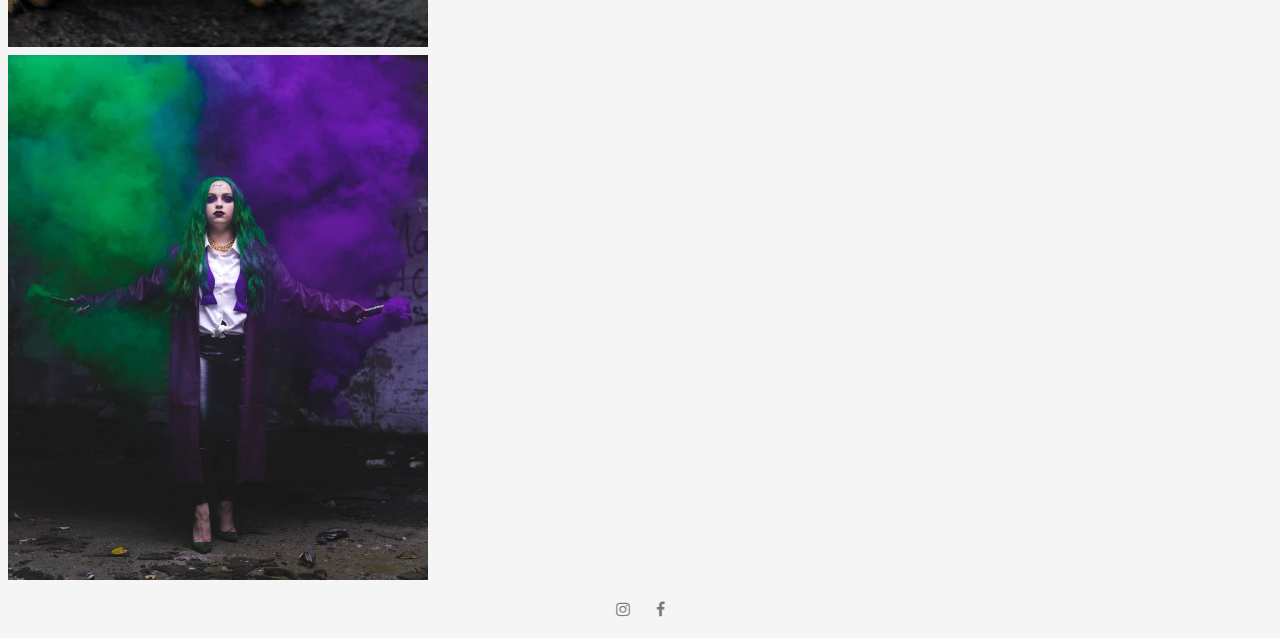
<file: pages/main.html>
<!DOCTYPE html>
<html lang="en">

<head>
    <meta charset="UTF-8">
    <meta http-equiv="X-UA-Compatible" content="IE=edge">
    <meta name="viewport" content="width=device-width, initial-scale=1.0">
    <link rel="preconnect" href="https://fonts.googleapis.com">
    <link rel="preconnect" href="https://fonts.gstatic.com" crossorigin>
    <link href="https://fonts.googleapis.com/css2?family=Oswald:wght@200;300;600&display=swap" rel="stylesheet">
    <link rel="stylesheet" href="https://cdnjs.cloudflare.com/ajax/libs/font-awesome/4.7.0/css/font-awesome.min.css">
    <link rel="stylesheet" href="https://stackpath.bootstrapcdn.com/bootstrap/4.1.3/css/bootstrap.min.css"
        integrity="sha384-MCw98/SFnGE8fJT3GXwEOngsV7Zt27NXFoaoApmYm81iuXoPkFOJwJ8ERdknLPMO" crossorigin="anonymous">
    <link rel="stylesheet" href="mainstyle.css">
    <title>Brandon Speedy Photography</title>
</head>

<body>
    <div class="container">
        <nav class="navbar navbar-expand-md navbar-light bg-whitesmoke">
            <a class="navbar-brand" href="#">Brandon Speedy</a>
            <button class="navbar-toggler" type="button" data-toggle="collapse" data-target="#expandme">
                <span class="navbar-toggler-icon"></span>
            </button>
            <div class="collapse navbar-collapse" id="expandme">
                <div class="navbar-nav ml-auto">
                    <a href="./main.html" class="nav-item nav-link active">Main</a>
                    <a href="./animals.html" class="nav-item nav-link">Animals</a>
                    <a href="./auto.html" class="nav-item nav-link">Auto</a>
                    <a href="./boudoir.html" class="nav-item nav-link">Boudoir</a>
                    <a href="./creative.html" class="nav-item nav-link">Creative</a>
                    <a href="./kids.html" class="nav-item nav-link">Kids</a>
                    <a href="./contact.html" class="nav-item nav-link">Contact</a>
                </div>
        </nav>
    </div>
    <div class="container">
        <div class="row">
            <div class="column">
                <img src="../images/creative/creative5.jpg">
                <img src="../images/animal/animal4.jpg">
            </div>
            <div class="column">
                <img src="../images/auto/auto4.jpg">
                <img src="../images/boudoir/boudoir4.jpg">
            </div>
            <div class="column">
                <img src="../images/animal/animal2.jpg">
                <img src="../images/creative/creative6.jpg">
            </div>
        </div>
    </div>
</body>
<footer>
    <div class="contact">
        <a href="https://www.instagram.com/bmspeedy/?hl=en" target="blank" class="fa fa-instagram"></a>
        <a href="https://www.facebook.com/BMSpeedy-1514118848657477" target="blank" class="fa fa-facebook"></a>
    </div>
</footer>
<script src="https://code.jquery.com/jquery-3.5.1.slim.min.js"
    integrity="sha384-DfXdz2htPH0lsSSs5nCTpuj/zy4C+OGpamoFVy38MVBnE+IbbVYUew+OrCXaRkfj"
    crossorigin="anonymous"></script>
<script src="https://cdn.jsdelivr.net/npm/popper.js@1.16.0/dist/umd/popper.min.js"
    integrity="sha384-Q6E9RHvbIyZFJoft+2mJbHaEWldlvI9IOYy5n3zV9zzTtmI3UksdQRVvoxMfooAo"
    crossorigin="anonymous"></script>
<script src="https://stackpath.bootstrapcdn.com/bootstrap/4.5.0/js/bootstrap.min.js"
    integrity="sha384-OgVRvuATP1z7JjHLkuOU7Xw704+h835Lr+6QL9UvYjZE3Ipu6Tp75j7Bh/kR0JKI"
    crossorigin="anonymous"></script>

</html>
</file>
<file: landingstyle.css>
/* http://meyerweb.com/eric/tools/css/reset/ 
   v2.0 | 20110126
   License: none (public domain)
*/

html,
body,
div,
span,
applet,
object,
iframe,
h1,
h2,
h3,
h4,
h5,
h6,
p,
blockquote,
pre,
a,
abbr,
acronym,
address,
big,
cite,
code,
del,
dfn,
em,
img,
ins,
kbd,
q,
s,
samp,
small,
strike,
strong,
sub,
sup,
tt,
var,
b,
u,
i,
center,
dl,
dt,
dd,
ol,
ul,
li,
fieldset,
form,
label,
legend,
table,
caption,
tbody,
tfoot,
thead,
tr,
th,
td,
article,
aside,
canvas,
details,
embed,
figure,
figcaption,
footer,
header,
hgroup,
menu,
nav,
output,
ruby,
section,
summary,
time,
mark,
audio,
video {
    margin: 0;
    padding: 0;
    border: 0;
    font-size: 100%;
    font: inherit;
    vertical-align: baseline;
}

/* HTML5 display-role reset for older browsers */
article,
aside,
details,
figcaption,
figure,
footer,
header,
hgroup,
menu,
nav,
section {
    display: block;
}

body {
    line-height: 1;
}

ol,
ul {
    list-style: none;
}

blockquote,
q {
    quotes: none;
}

blockquote:before,
blockquote:after,
q:before,
q:after {
    content: '';
    content: none;
}

table {
    border-collapse: collapse;
    border-spacing: 0;
}

html {
    box-sizing: border-box;
    font-family: 'Oswald', sans-serif;
    background-image: url("landing.png");
    background-size: cover;
    background-repeat: norepeat;
    background-position: center;
}

body {
    display: flex;
    flex-direction: column;
    height: 100vh;
    align-items: center;
    justify-content: center;
    width: 100%;
}

section {
    display: flex;
    flex-direction: column;
    justify-content: center;
    align-items: center;
    color: white;
    height: 100vh;
    text-align: center;
}

h1 {
    font-weight: 600;
    font-size: 100px;
    letter-spacing: 2px;
    text-transform: uppercase;
    margin: 100px auto;
}

.details {
    margin: 10px;
    font-size: 20px;
    letter-spacing: 2px;
    font-weight: 300;
}

p {
    margin: 20px;
}

button {
    background: none;
    border: 1px solid whitesmoke;
    padding: 20px 40px;
    color: whitesmoke;
    margin: 10px;
    text-transform: uppercase;
    letter-spacing: 2px;
    transition: background-color 1s ease-in-out;
}

button:hover {
    color: black;
    background-color: whitesmoke;
}

.footer {
    margin-top: auto;
    width: 100%;
    align-items: center;
    position: fixed;
}

.contact {
    margin: 10px;
}

.fa {
    border: 1px solid whitesmoke;
    background-color: whitesmoke;
    padding: 10px;
    text-align: center;
    text-decoration: none;
    color: #000;
    color: rgba(0, 0, 0, 0.5);
    border-radius: 50%;
}

.fa:hover {
    background-color: rgba(0, 0, 0, 0.5);
    color: whitesmoke;
    border: 1px solid whitesmoke;
}

@media (max-width:400px) {
    h1 {
        font-size: 50px;
    }
}
</file>
<file: pages/mainstyle.css>
/* http://meyerweb.com/eric/tools/css/reset/ 
   v2.0 | 20110126
   License: none (public domain)
*/

html,
body,
div,
span,
applet,
object,
iframe,
h1,
h2,
h3,
h4,
h5,
h6,
p,
blockquote,
pre,
a,
abbr,
acronym,
address,
big,
cite,
code,
del,
dfn,
em,
img,
ins,
kbd,
q,
s,
samp,
small,
strike,
strong,
sub,
sup,
tt,
var,
b,
u,
i,
center,
dl,
dt,
dd,
ol,
ul,
li,
fieldset,
form,
label,
legend,
table,
caption,
tbody,
tfoot,
thead,
tr,
th,
td,
article,
aside,
canvas,
details,
embed,
figure,
figcaption,
footer,
header,
hgroup,
menu,
nav,
output,
ruby,
section,
summary,
time,
mark,
audio,
video {
    margin: 0;
    padding: 0;
    border: 0;
    font-size: 100%;
    font: inherit;
    vertical-align: baseline;
}

/* HTML5 display-role reset for older browsers */
article,
aside,
details,
figcaption,
figure,
footer,
header,
hgroup,
menu,
nav,
section {
    display: block;
}

body {
    line-height: 1;
}

ol,
ul {
    list-style: none;
}

blockquote,
q {
    quotes: none;
}

blockquote:before,
blockquote:after,
q:before,
q:after {
    content: '';
    content: none;
}

table {
    border-collapse: collapse;
    border-spacing: 0;
}

html {
    box-sizing: border-box;
    font-family: 'Oswald', sans-serif;
    background-color: whitesmoke;
}

body {
    display: flex;
    flex-direction: column;
    height: 100vh;
    align-items: center;
    width: 100%;
    background-color: whitesmoke;
}

nav {
    margin-top: 10px;
    margin-bottom: 5px;
    font-color: black;
}

.nav-item nav-link {
    font-color: black;
}

.btn-group {
    margin-top: 10px;
}

.footer {
    margin-top: auto;
    width: 100%;
    align-items: center;
    position: fixed;
}

.contact {
    margin: 10px;
}

.fa {
    border: 1px solid whitesmoke;
    background-color: whitesmoke;
    padding: 10px;
    text-align: center;
    text-decoration: none;
    color: #000;
    color: rgba(0, 0, 0, 0.5);
    border-radius: 50%;
}

.fa:hover {
    background-color: rgba(0, 0, 0, 0.5);
    color: whitesmoke;
    border: 1px solid whitesmoke;
}

.row {
    display: -ms-flexbox;
    /* IE10 */
    display: flex;
    -ms-flex-wrap: wrap;
    /* IE10 */
    flex-wrap: wrap;
    padding: 0 4px;
}

/* Create four equal columns that sits next to each other */
.column {
    -ms-flex: 33%;
    /* IE10 */
    flex: 33%;
    max-width: 33%;
    padding: 0 4px;
}

.column img {
    margin-top: 8px;
    vertical-align: middle;
    width: 100%;
}

/* Responsive layout - makes a two column-layout instead of four columns */
@media screen and (max-width: 800px) {
    .column {
        -ms-flex: 50%;
        flex: 50%;
        max-width: 50%;
    }
}

/* Responsive layout - makes the two columns stack on top of each other instead of next to each other */
@media screen and (max-width: 674px) {
    .column {
        -ms-flex: 100%;
        flex: 100%;
        max-width: 100%;
    }
}
</file>
<file: pages/contactstyle.css>
/* http://meyerweb.com/eric/tools/css/reset/ 
   v2.0 | 20110126
   License: none (public domain)
*/

html,
body,
div,
span,
applet,
object,
iframe,
h1,
h2,
h3,
h4,
h5,
h6,
p,
blockquote,
pre,
a,
abbr,
acronym,
address,
big,
cite,
code,
del,
dfn,
em,
img,
ins,
kbd,
q,
s,
samp,
small,
strike,
strong,
sub,
sup,
tt,
var,
b,
u,
i,
center,
dl,
dt,
dd,
ol,
ul,
li,
fieldset,
form,
label,
legend,
table,
caption,
tbody,
tfoot,
thead,
tr,
th,
td,
article,
aside,
canvas,
details,
embed,
figure,
figcaption,
footer,
header,
hgroup,
menu,
nav,
output,
ruby,
section,
summary,
time,
mark,
audio,
video {
    margin: 0;
    padding: 0;
    border: 0;
    font-size: 100%;
    font: inherit;
    vertical-align: baseline;
}

/* HTML5 display-role reset for older browsers */
article,
aside,
details,
figcaption,
figure,
footer,
header,
hgroup,
menu,
nav,
section {
    display: block;
}

body {
    line-height: 1;
}

ol,
ul {
    list-style: none;
}

blockquote,
q {
    quotes: none;
}

blockquote:before,
blockquote:after,
q:before,
q:after {
    content: '';
    content: none;
}

table {
    border-collapse: collapse;
    border-spacing: 0;
}

html {
    box-sizing: border-box;
    font-family: 'Oswald', sans-serif;
    background-color: whitesmoke;
}

body {
    background-color: whitesmoke;
}


h1 {
    font-weight: 600;
    font-size: 50px;
    letter-spacing: 2px;
    text-transform: uppercase;
    margin-bottom: 20px;
}

input,
textarea {
    margin: 10px 0px;
}

.btn {
    background-color: gray;
    border: 1px solid gray;
    border-radius: 0;
    padding: 15px 30px;
    text-transform: uppercase;
    letter-spacing: 2px;
    transition: background-color 1s ease-in-out;
}

.btn:hover {
    background-color: lightgray;
    border: 1px solid gray;
}
</file>
